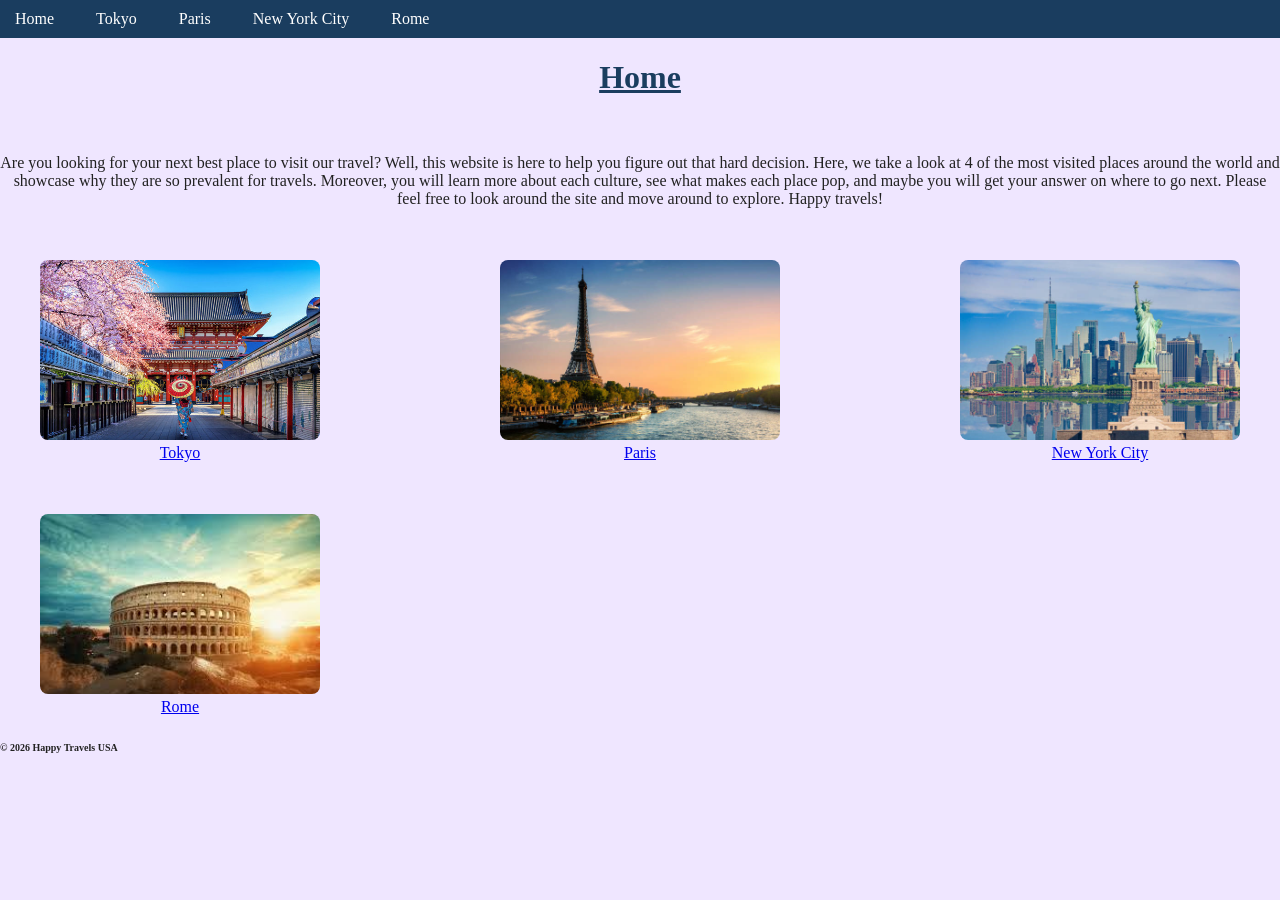
<file: index.html>
<!DOCTYPE html>
<html lang="en">
<head>
    <meta charset="utf-8">
    <meta name="viewport" content="width=device-width, initial-scale=1.0">
    <title>Happy Travels USA</title>
    <link rel="stylesheet" href="../css/styles.css">
        
</head>
<body>
    <header>
        <nav>
            <a href="index.html">Home</a> &nbsp;
            <a href="tokyo.html">Tokyo</a> &nbsp;
            <a href="paris.html">Paris</a> &nbsp;
            <a href="nyc.html">New York City</a> &nbsp;
            <a href="rome.html">Rome</a> &nbsp;
        </nav>
    </header>
    <main id="main">
        <h1>Home</h1>
            <p>
                Are you looking for your next best place to visit our travel? Well, this website is here to help you figure out that hard decision. Here, we take a look at 4 of the most visited places around the 
                world and showcase why they are so prevalent for travels. Moreover, you will learn more about each culture, see what makes each place pop, and maybe you will get your answer on where to go next. 
                Please feel free to look around the site and move around to explore. Happy travels!
            </p>

            <section class="homepage">
                <figure>
                <img src="../images/home/tokyo.jpg" class="homepage-images" alt="Tokyo"/>
                <figcaption>
                    <a href="tokyo.html">Tokyo</a>
                </figcaption>
                </figure>
                <figure>
                <img src="../images/home/paris.jpg" class="homepage-images" alt="Paris"/>
                <figcaption>
                    <a href="paris.html">Paris</a>
                </figcaption>
                </figure>
                <figure>
                <img src="../images/home/nyc.jpg" class="homepage-images" alt="New York City"/>
                <figcaption>
                    <a href="nyc.html">New York City</a>
                </figcaption>
                </figure>
                <figure>
                <img src="../images/home/rome.jpeg" class="homepage-images" alt="Rome"/>
                <figcaption>
                    <a href="rome.html">Rome</a>
                </figcaption>
                </figure>
            </section>
    </main>
    <footer>
        <p>&copy; 2026 Happy Travels USA</p>
    </footer>   
</body>
</html>
</file>
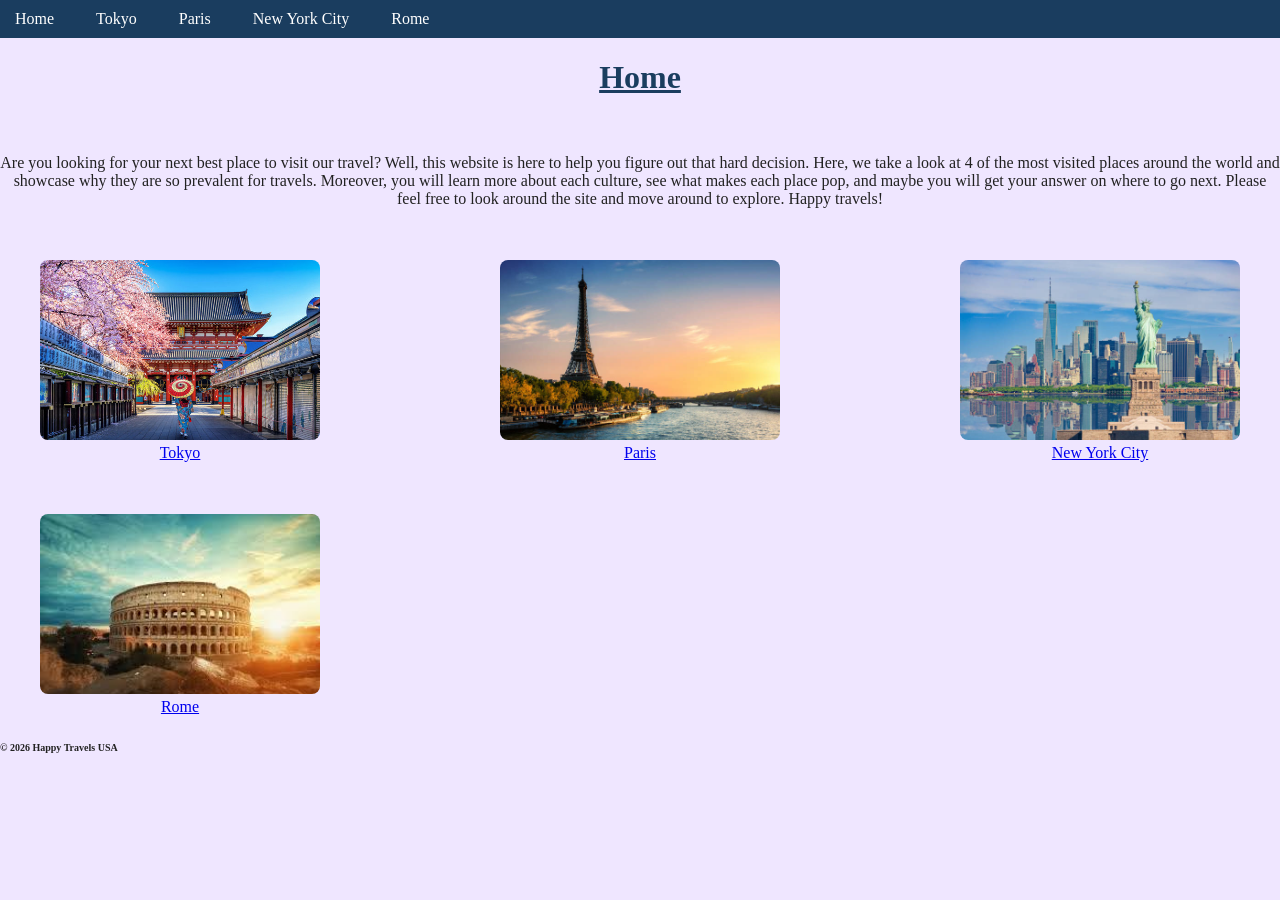
<file: html/index.html>
<!DOCTYPE html>
<html lang="en">
<head>
    <meta charset="utf-8">
    <meta name="viewport" content="width=device-width, initial-scale=1.0">
    <title>Happy Travels USA</title>
    <link rel="stylesheet" href="../css/styles.css">
        
</head>
<body>
    <header>
        <nav>
            <a href="index.html">Home</a> &nbsp;
            <a href="tokyo.html">Tokyo</a> &nbsp;
            <a href="paris.html">Paris</a> &nbsp;
            <a href="nyc.html">New York City</a> &nbsp;
            <a href="rome.html">Rome</a> &nbsp;
        </nav>
    </header>
    <main id="main">
        <h1>Home</h1>
            <p>
                Are you looking for your next best place to visit our travel? Well, this website is here to help you figure out that hard decision. Here, we take a look at 4 of the most visited places around the 
                world and showcase why they are so prevalent for travels. Moreover, you will learn more about each culture, see what makes each place pop, and maybe you will get your answer on where to go next. 
                Please feel free to look around the site and move around to explore. Happy travels!
            </p>

            <section class="homepage">
                <figure>
                <img src="../images/home/tokyo.jpg" class="homepage-images" alt="Tokyo"/>
                <figcaption>
                    <a href="tokyo.html">Tokyo</a>
                </figcaption>
                </figure>
                <figure>
                <img src="../images/home/paris.jpg" class="homepage-images" alt="Paris"/>
                <figcaption>
                    <a href="paris.html">Paris</a>
                </figcaption>
                </figure>
                <figure>
                <img src="../images/home/nyc.jpg" class="homepage-images" alt="New York City"/>
                <figcaption>
                    <a href="nyc.html">New York City</a>
                </figcaption>
                </figure>
                <figure>
                <img src="../images/home/rome.jpeg" class="homepage-images" alt="Rome"/>
                <figcaption>
                    <a href="rome.html">Rome</a>
                </figcaption>
                </figure>
            </section>
    </main>
    <footer>
        <p>&copy; 2026 Happy Travels USA</p>
    </footer>   
</body>
</html>
</file>
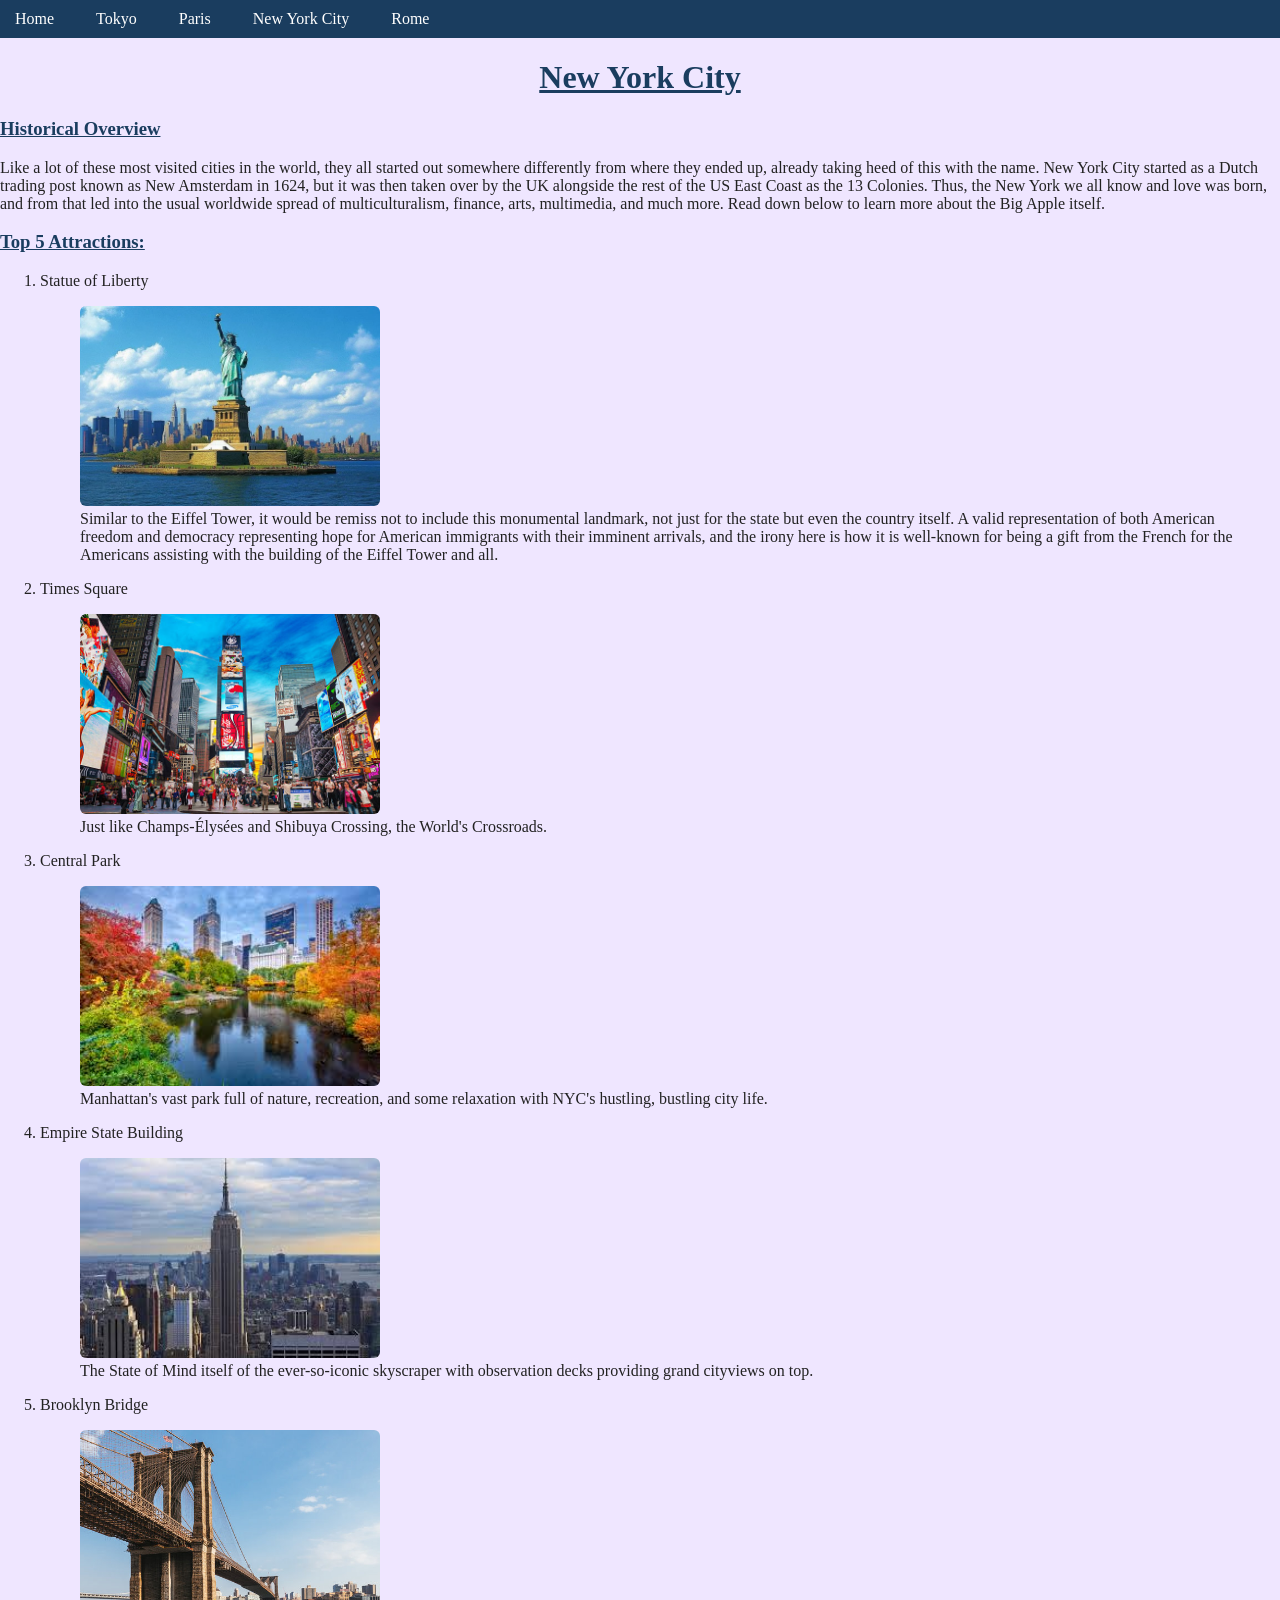
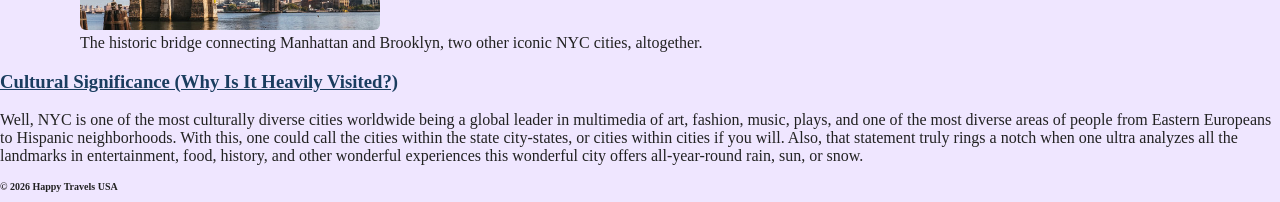
<file: nyc.html>
<!DOCTYPE html>
<html lang="en">
<head>
    <meta charset="utf-8">
    <meta name="viewport" content="width=device-width, initial-scale=1.0">
    <title>New York City</title>
    <link rel="stylesheet" href="../css/styles.css">  
        
</head>
<body>
    <header>
        <nav>
            <a href="index.html">Home</a> &nbsp;
            <a href="tokyo.html">Tokyo</a> &nbsp;
            <a href="paris.html">Paris</a> &nbsp;
            <a href="nyc.html">New York City</a> &nbsp;
            <a href="rome.html">Rome</a> &nbsp;
        </nav>
    </header>
    <main>
        <h1>New York City</h1>
        <h3>Historical Overview</h3>
            <p>
                Like a lot of these most visited cities in the world, they all started out somewhere differently from where they ended up, already taking heed of this with the name.
                New York City started as a Dutch trading post known as New Amsterdam in 1624, but it was then taken over by the UK alongside the rest of the US East Coast as the 13 Colonies. 
                Thus, the New York we all know and love was born, and from that led into the usual worldwide spread of multiculturalism, finance, arts, multimedia, and much more. Read down
                below to learn more about the Big Apple itself.
            </p>
        <h3>Top 5 Attractions:</h3>
            <ol>
  <li>
    Statue of Liberty
    <figure>
      <img src="../images/nyc/statueofliberty.jpg" alt="Statue of Liberty">
      <figcaption>
        Similar to the Eiffel Tower, it would be remiss not to include this monumental landmark, not just for the state but even the country itself. A valid 
        representation of both American freedom and democracy representing hope for American immigrants with their imminent arrivals, and the irony here is how it is well-known
        for being a gift from the French for the Americans assisting with the building of the Eiffel Tower and all.
      </figcaption>
    </figure>
  </li>

  <li>
    Times Square
    <figure>
      <img src="../images/nyc/timessquare.jpg" alt="Times Square">
      <figcaption>
        Just like Champs-Élysées and Shibuya Crossing, the World's Crossroads.
      </figcaption>
    </figure>
  </li>

  <li>
    Central Park
    <figure>
      <img src="../images/nyc/centralpark.jpeg" alt="Central Park">
      <figcaption>
        Manhattan's vast park full of nature, recreation, and some relaxation with NYC's hustling, bustling city life.
      </figcaption>
    </figure>
  </li>

  <li>
    Empire State Building
    <figure>
      <img src="../images/nyc/empirestatebuilding.jpeg" alt="Empire State Building">
      <figcaption>
        The State of Mind itself of the ever-so-iconic skyscraper with observation decks providing grand cityviews on top.
      </figcaption>
    </figure>
  </li>

  <li>
    Brooklyn Bridge
    <figure>
      <img src="../images/nyc/brooklynbridge.jpg" alt="Brooklyn Bridge">
      <figcaption>
        The historic bridge connecting Manhattan and Brooklyn, two other iconic NYC cities, altogether.
      </figcaption>
    </figure>
  </li>
</ol>
        <h3>Cultural Significance (Why Is It Heavily Visited?)</h3>
	    <p>
            Well, NYC is one of the most culturally diverse cities worldwide being a global leader in multimedia of art, fashion, music, plays, and one of the most diverse areas of people from
            Eastern Europeans to Hispanic neighborhoods. With this, one could call the cities within the state city-states, or cities within cities if you will. Also, that statement truly rings
            a notch when one ultra analyzes all the landmarks in entertainment, food, history, and other wonderful experiences this wonderful city offers all-year-round rain, sun, or snow.
        </p>
    </main>
    <footer>
        <p>&copy; 2026 Happy Travels USA</p>
    </footer>   
       
</body>
</html>
</file>
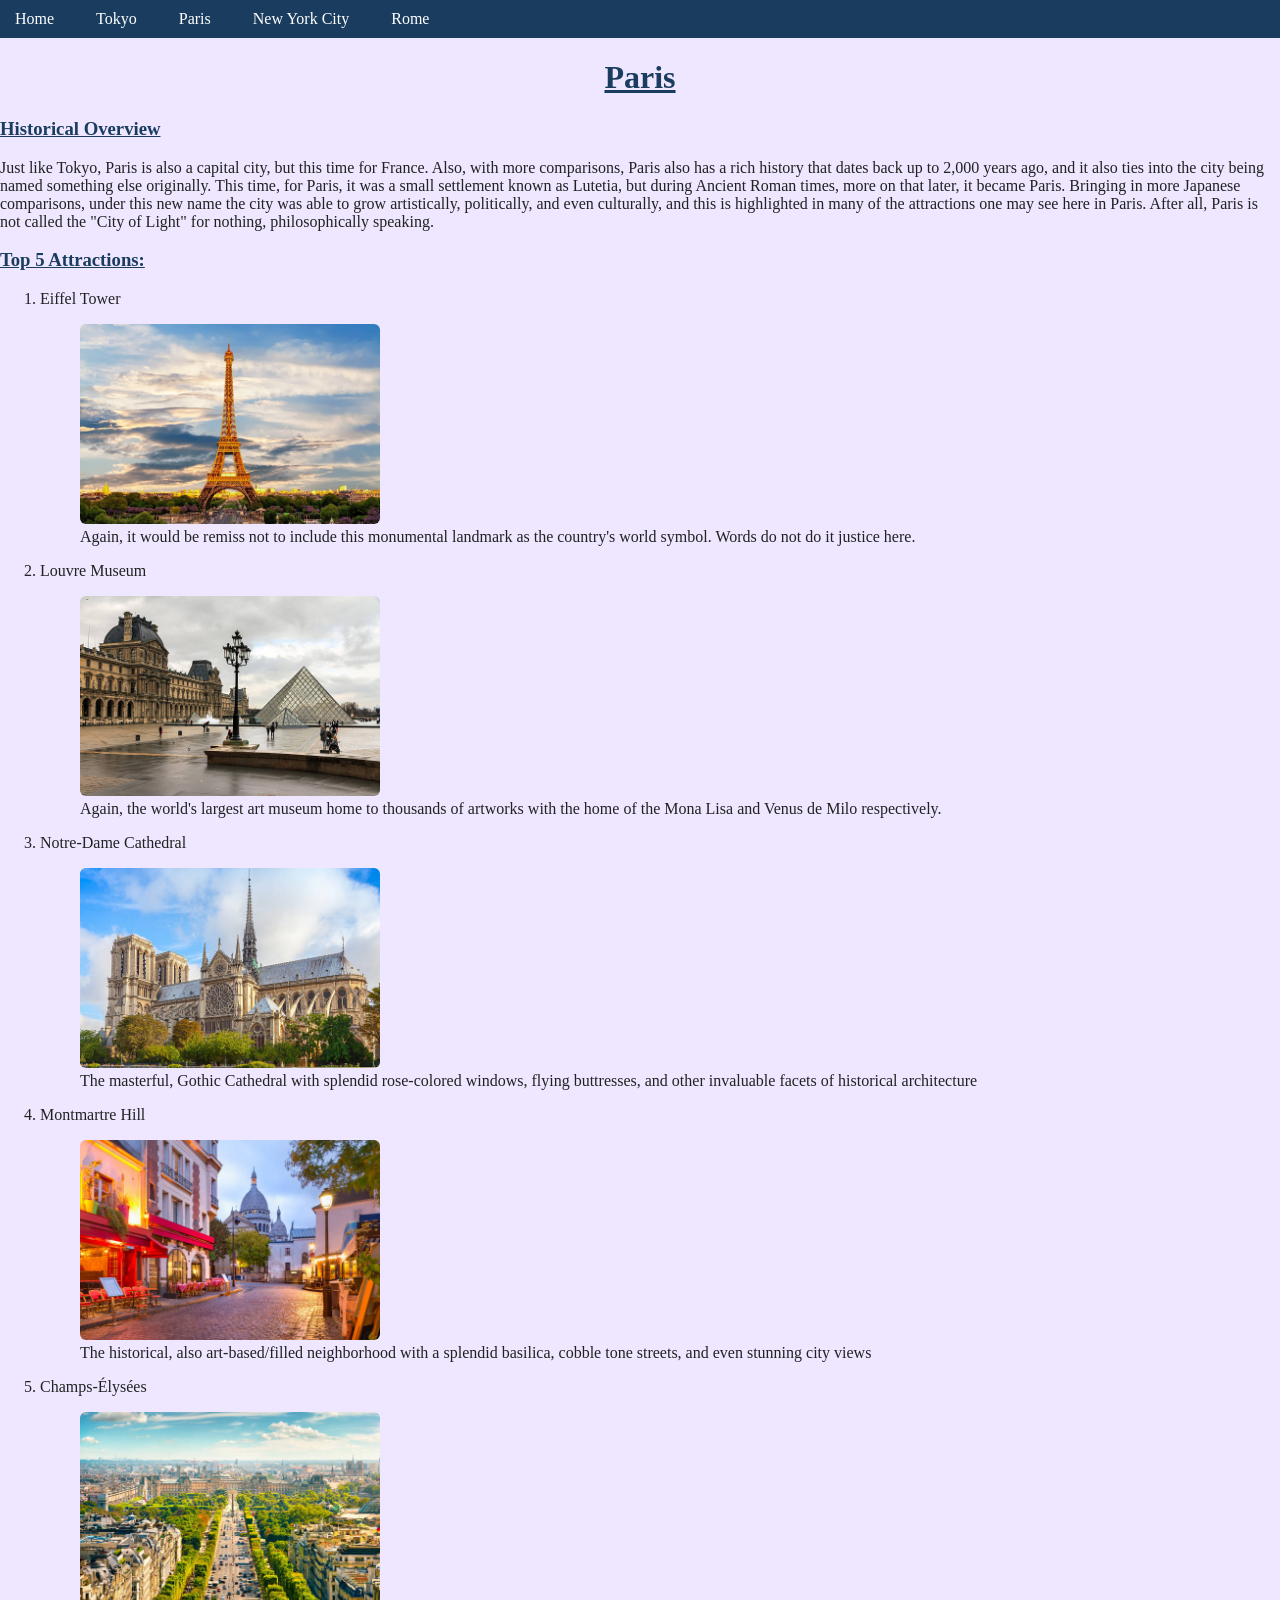
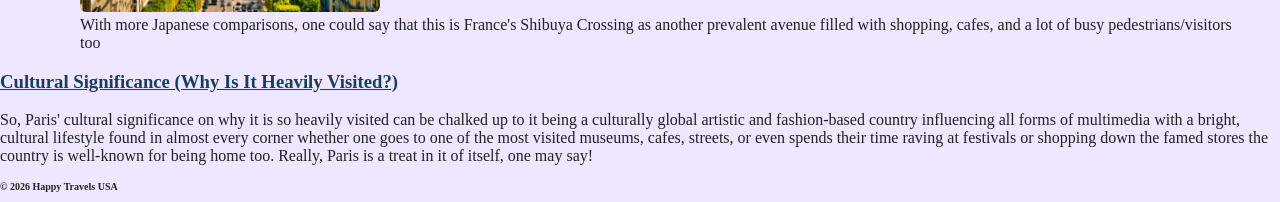
<file: paris.html>
<!DOCTYPE html>
<html lang="en">
<head>
    <meta charset="utf-8">
    <meta name="viewport" content="width=device-width, initial-scale=1.0">
    <title>Paris</title>
    <link rel="stylesheet" href="../css/styles.css">  
        
</head>
<body>
    <header>
        <nav>
            <a href="index.html">Home</a> &nbsp;
            <a href="tokyo.html">Tokyo</a> &nbsp;
            <a href="paris.html">Paris</a> &nbsp;
            <a href="nyc.html">New York City</a> &nbsp;
            <a href="rome.html">Rome</a> &nbsp;
        </nav>
    </header>
    <main>
        <h1>Paris</h1>
        <h3>Historical Overview</h3>
            <p>
                Just like Tokyo, Paris is also a capital city, but this time for France. Also, with more comparisons, Paris also has a rich history that dates back up to 2,000 years ago, and it 
                also ties into the city being named something else originally. This time, for Paris, it was a small settlement known as Lutetia, but during Ancient Roman times, more on that later,
                it became Paris. Bringing in more Japanese comparisons, under this new name the city was able to grow artistically, politically, and even culturally, and this is highlighted in many
                of the attractions one may see here in Paris. After all, Paris is not called the "City of Light" for nothing, philosophically speaking.
            </p>
        <h3>Top 5 Attractions:</h3>
            <ol>
  <li>
    Eiffel Tower
    <figure>
      <img src="../images/france/eiffeltower.jpg" alt="Eiffel Tower">
      <figcaption>
        Again, it would be remiss not to include this monumental landmark as the country's world symbol. Words do not do it justice here.
      </figcaption>
    </figure>
  </li>

  <li>
    Louvre Museum
    <figure>
      <img src="../images/france/louvre.jpg" alt="Louvre Museum">
      <figcaption>
        Again, the world's largest art museum home to thousands of artworks with the home of the Mona Lisa and Venus de Milo respectively.
      </figcaption>
    </figure>
  </li>

  <li>
    Notre-Dame Cathedral
    <figure>
      <img src="../images/france/notredamecathedral.jpg" alt="Notre-Dame Cathedral">
      <figcaption>
        The masterful, Gothic Cathedral with splendid rose-colored windows, flying buttresses, and other invaluable facets of historical architecture
      </figcaption>
    </figure>
  </li>

  <li>
    Montmartre Hill
    <figure>
      <img src="../images/france/montmartrehill.jpg" alt="Montmartre Hill">
      <figcaption>
        The historical, also art-based/filled neighborhood with a splendid basilica, cobble tone streets, and even stunning city views
      </figcaption>
    </figure>
  </li>

  <li>
    Champs-Élysées
    <figure>
      <img src="../images/france/champs-elysees.jpg" alt="Champs-Élysées">
      <figcaption>
        With more Japanese comparisons, one could say that this is France's Shibuya Crossing as another prevalent avenue filled with shopping, cafes, and a lot of busy pedestrians/visitors too
      </figcaption>
    </figure>
  </li>
</ol>
        <h3>Cultural Significance (Why Is It Heavily Visited?)</h3>
	    <p>
            So, Paris' cultural significance on why it is so heavily visited can be chalked up to it being a culturally global artistic and fashion-based country influencing all forms of multimedia
            with a bright, cultural lifestyle found in almost every corner whether one goes to one of the most visited museums, cafes, streets, or even spends their time raving at festivals or shopping down
            the famed stores the country is well-known for being home too. Really, Paris is a treat in it of itself, one may say!
        </p>
    </main>
    <footer>
        <p>&copy; 2026 Happy Travels USA</p>
    </footer>   
       
</body>
</html>
</file>
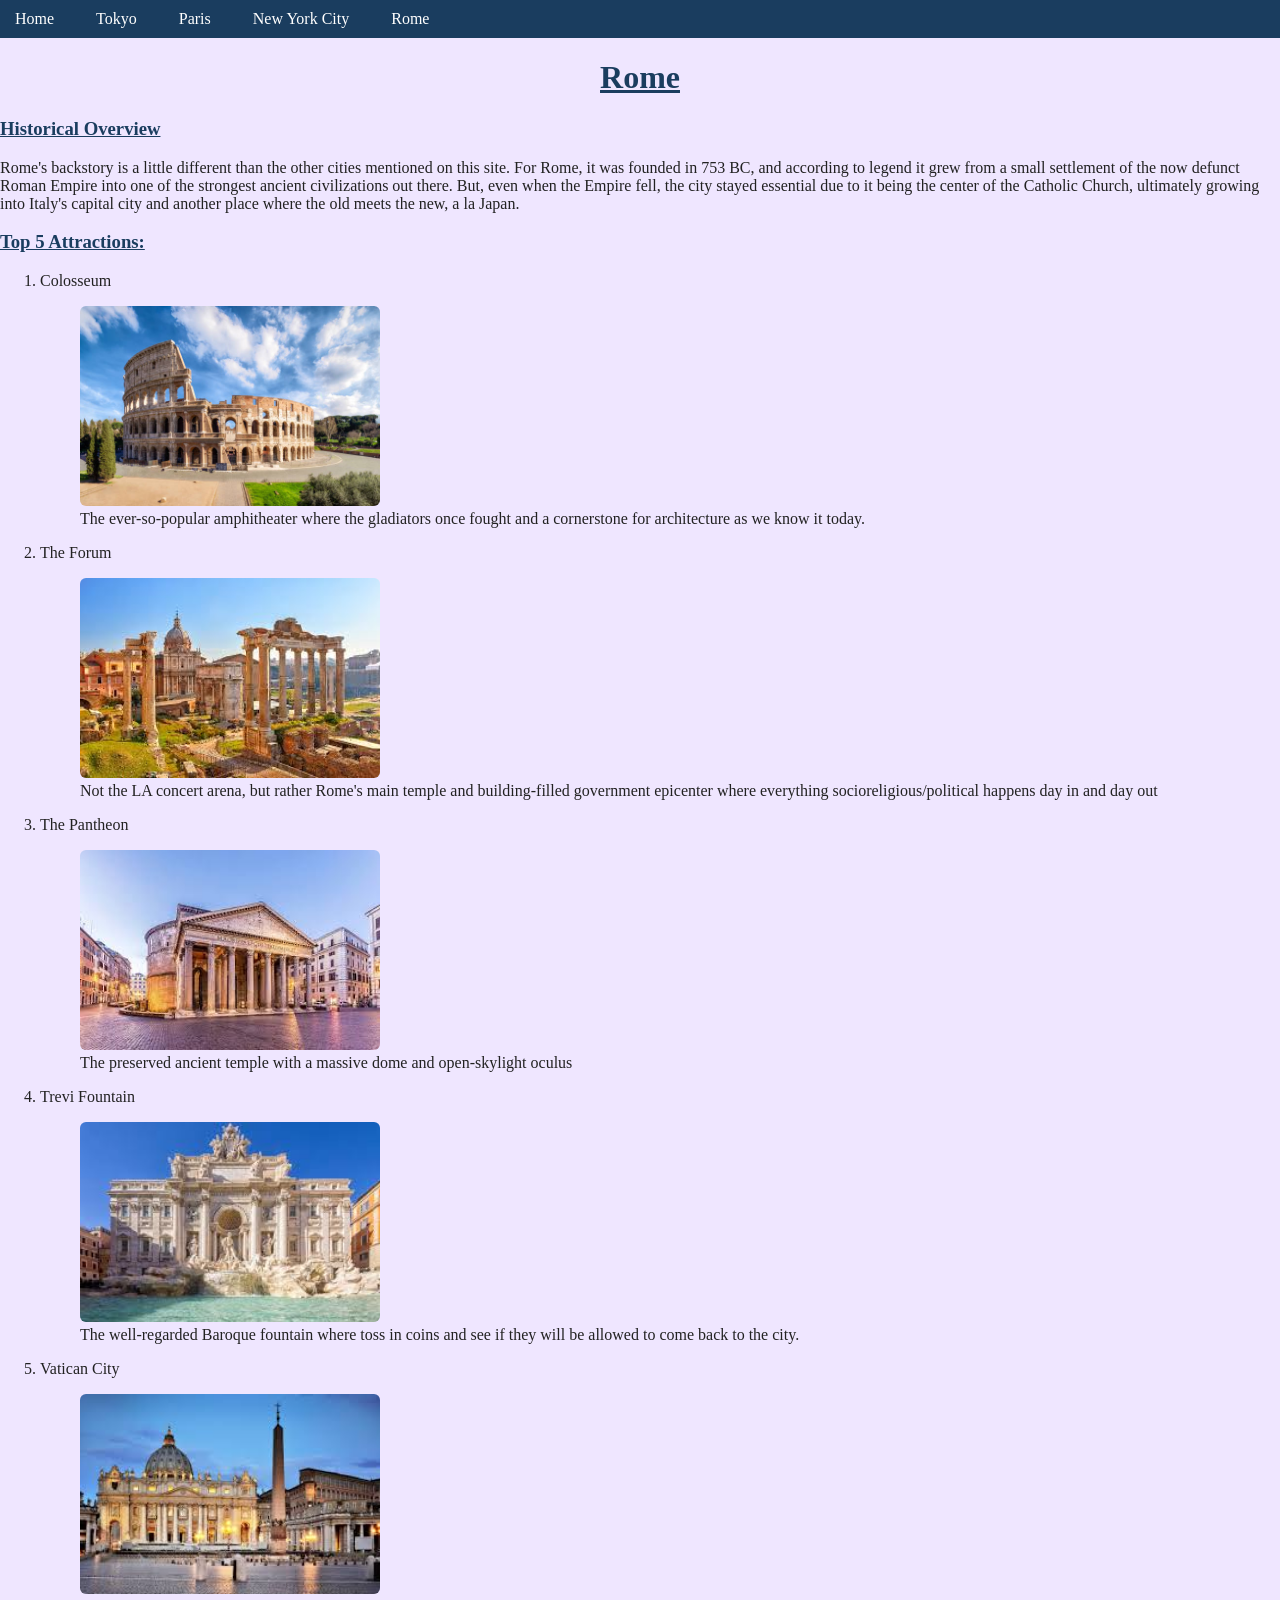
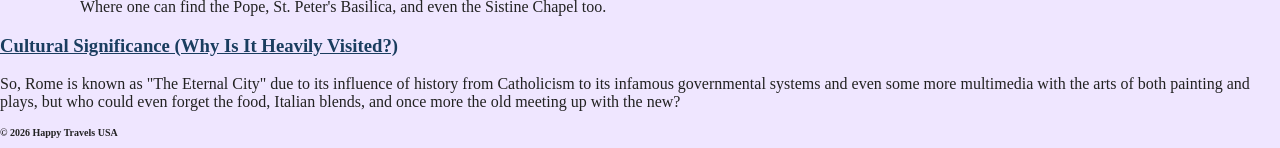
<file: rome.html>
<!DOCTYPE html>
<html lang="en">
<head>
    <meta charset="utf-8">
    <meta name="viewport" content="width=device-width, initial-scale=1.0">
    <title>Rome</title>
    <link rel="stylesheet" href="../css/styles.css">  
        
</head>
<body>
    <header>
        <nav>
            <a href="index.html">Home</a> &nbsp;
            <a href="tokyo.html">Tokyo</a> &nbsp;
            <a href="paris.html">Paris</a> &nbsp;
            <a href="nyc.html">New York City</a> &nbsp;
            <a href="rome.html">Rome</a> &nbsp;
        </nav>
    </header>
    <main>
        <h1>Rome</h1>
        <h3>Historical Overview</h3>
            <p>
                Rome's backstory is a little different than the other cities mentioned on this site. For Rome, it was founded in 753 BC, and according to legend it grew from a small settlement
                of the now defunct Roman Empire into one of the strongest ancient civilizations out there. But, even when the Empire fell, the city stayed essential due to it being the center
                of the Catholic Church, ultimately growing into Italy's capital city and another place where the old meets the new, a la Japan.
            </p>
        <h3>Top 5 Attractions:</h3>
           <ol>
  <li>
    Colosseum
    <figure>
      <img src="../images/italy/colosseum.jpg" alt="Colosseum">
      <figcaption>
        The ever-so-popular amphitheater where the gladiators once fought and a cornerstone for architecture as we know it today.
      </figcaption>
    </figure>
  </li>

  <li>
    The Forum
    <figure>
      <img src="../images/italy/italyforum.jpeg" alt="Roman Forum">
      <figcaption>
        Not the LA concert arena, but rather Rome's main temple and building-filled government epicenter where everything socioreligious/political happens day in and day out
      </figcaption>
    </figure>
  </li>

  <li>
    The Pantheon
    <figure>
      <img src="../images/italy/italypantheon.jpeg" alt="Pantheon">
      <figcaption>
        The preserved ancient temple with a massive dome and open-skylight oculus
      </figcaption>
    </figure>
  </li>

  <li>
    Trevi Fountain
    <figure>
      <img src="../images/italy/trevifountain.jpeg" alt="Trevi Fountain">
      <figcaption>
        The well-regarded Baroque fountain where  toss in coins and see if they will be allowed to come back to the city.
      </figcaption>
    </figure>
  </li>

  <li>
    Vatican City
    <figure>
      <img src="../images/italy/vaticancity.jpeg" alt="Vatican City">
      <figcaption>
        Where one can find the Pope, St. Peter's Basilica, and even the Sistine Chapel too.
      </figcaption>
    </figure>
  </li>
</ol>
        <h3>Cultural Significance (Why Is It Heavily Visited?)</h3>
	    <p>
            So, Rome is known as "The Eternal City" due to its influence of history from Catholicism to its infamous governmental systems and even some more multimedia with the arts of both
            painting and plays, but who could even forget the food, Italian blends, and once more the old meeting up with the new?
        </p>
    </main>
    <footer>
        <p>&copy; 2026 Happy Travels USA</p>
    </footer>   
       
</body>
</html>
</file>
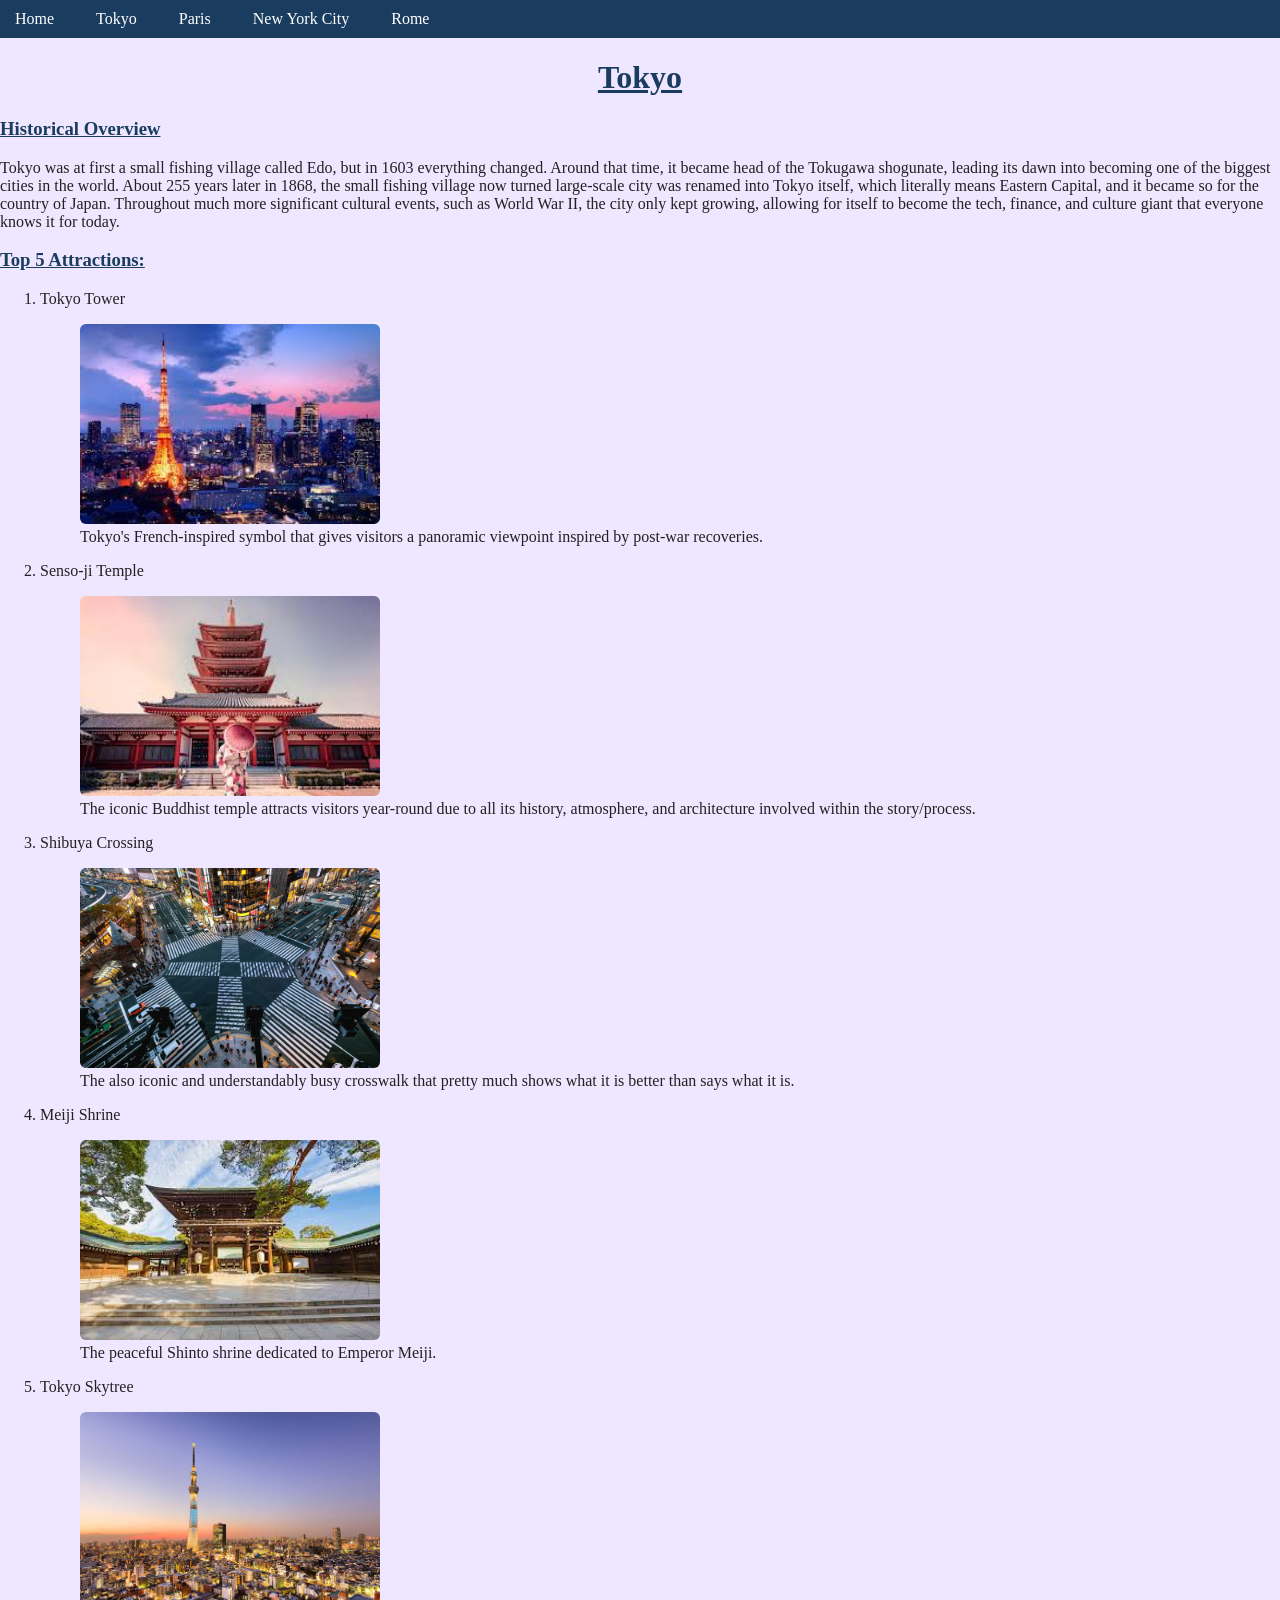
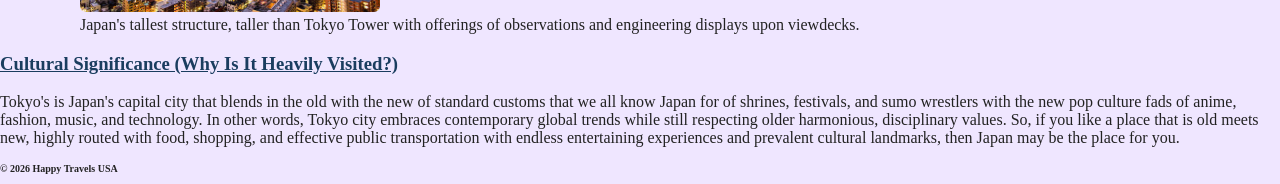
<file: tokyo.html>
<!DOCTYPE html>
<html lang="en">
<head>
    <meta charset="utf-8">
    <meta name="viewport" content="width=device-width, initial-scale=1.0">
    <title>Tokyo</title>
    <link rel="stylesheet" href="../css/styles.css">  
        
</head>
<body>
    <header>
        <nav>
            <a href="index.html">Home</a> &nbsp;
            <a href="tokyo.html">Tokyo</a> &nbsp;
            <a href="paris.html">Paris</a> &nbsp;
            <a href="nyc.html">New York City</a> &nbsp;
            <a href="rome.html">Rome</a> &nbsp;
        </nav>
    </header>
    <main>
        <h1>Tokyo</h1>
        <h3>Historical Overview</h3>
            <p>Tokyo was at first a small fishing village called Edo, but in 1603 everything changed. Around that time, it became head of the Tokugawa shogunate, leading its dawn into becoming one of the biggest 
                cities in the world. About 255 years later in 1868, the small fishing village now turned large-scale city was renamed into Tokyo itself, which literally means Eastern Capital, and it became so 
                for the country of Japan. Throughout much more significant cultural events, such as World War II, the city only kept growing, allowing for itself to become the tech, finance, and culture giant 
                that everyone knows it for today.</p>
        <h3>Top 5 Attractions:</h3>
           <ol>
  <li>
    Tokyo Tower
    <figure>
      <img src="../images/japan/tokyotower.jpeg" alt="Tokyo Tower">
      <figcaption>
        Tokyo's French-inspired symbol that gives visitors a panoramic viewpoint inspired by post-war recoveries.
      </figcaption>
    </figure>
  </li>

  <li>
    Senso-ji Temple
    <figure>
      <img src="../images/japan/sensojitemple.jpeg" alt="Senso-ji Temple">
      <figcaption>
        The iconic Buddhist temple attracts visitors year-round due to all its history, atmosphere, and architecture involved within the story/process.
      </figcaption>
    </figure>
  </li>

  <li>
    Shibuya Crossing
    <figure>
      <img src="../images/japan/shibuyacrossing.avif" alt="Shibuya Crossing">
      <figcaption>
        The also iconic and understandably busy crosswalk that pretty much shows what it is better than says what it is.
      </figcaption>
    </figure>
  </li>

  <li>
    Meiji Shrine
    <figure>
      <img src="../images/japan/meijishrine.jpeg" alt="Meiji Shrine">
      <figcaption>
        The peaceful Shinto shrine dedicated to Emperor Meiji.
      </figcaption>
    </figure>
  </li>

  <li>
    Tokyo Skytree
    <figure>
      <img src="../images/japan/tokyoskytree.jpg" alt="Tokyo Skytree">
      <figcaption>
        Japan's tallest structure, taller than Tokyo Tower with offerings of observations and engineering displays upon viewdecks.
      </figcaption>
    </figure>
  </li>
</ol>
        <h3>Cultural Significance (Why Is It Heavily Visited?)</h3>
	    <p>Tokyo's is Japan's capital city that blends in the old with the new of standard customs that we all know Japan for of shrines, festivals, and sumo wrestlers with the new pop culture fads 
            of anime, fashion, music, and technology. In other words, Tokyo city embraces contemporary global trends while still respecting older harmonious, disciplinary values. So, if you like a place that is
            old meets new, highly routed with food, shopping, and effective public transportation with endless entertaining experiences and prevalent cultural landmarks, then Japan may be the place for you.</p>
    </main>
    <footer>
        <p>&copy; 2026 Happy Travels USA</p>
    </footer>   
       
</body>
</html>
</file>
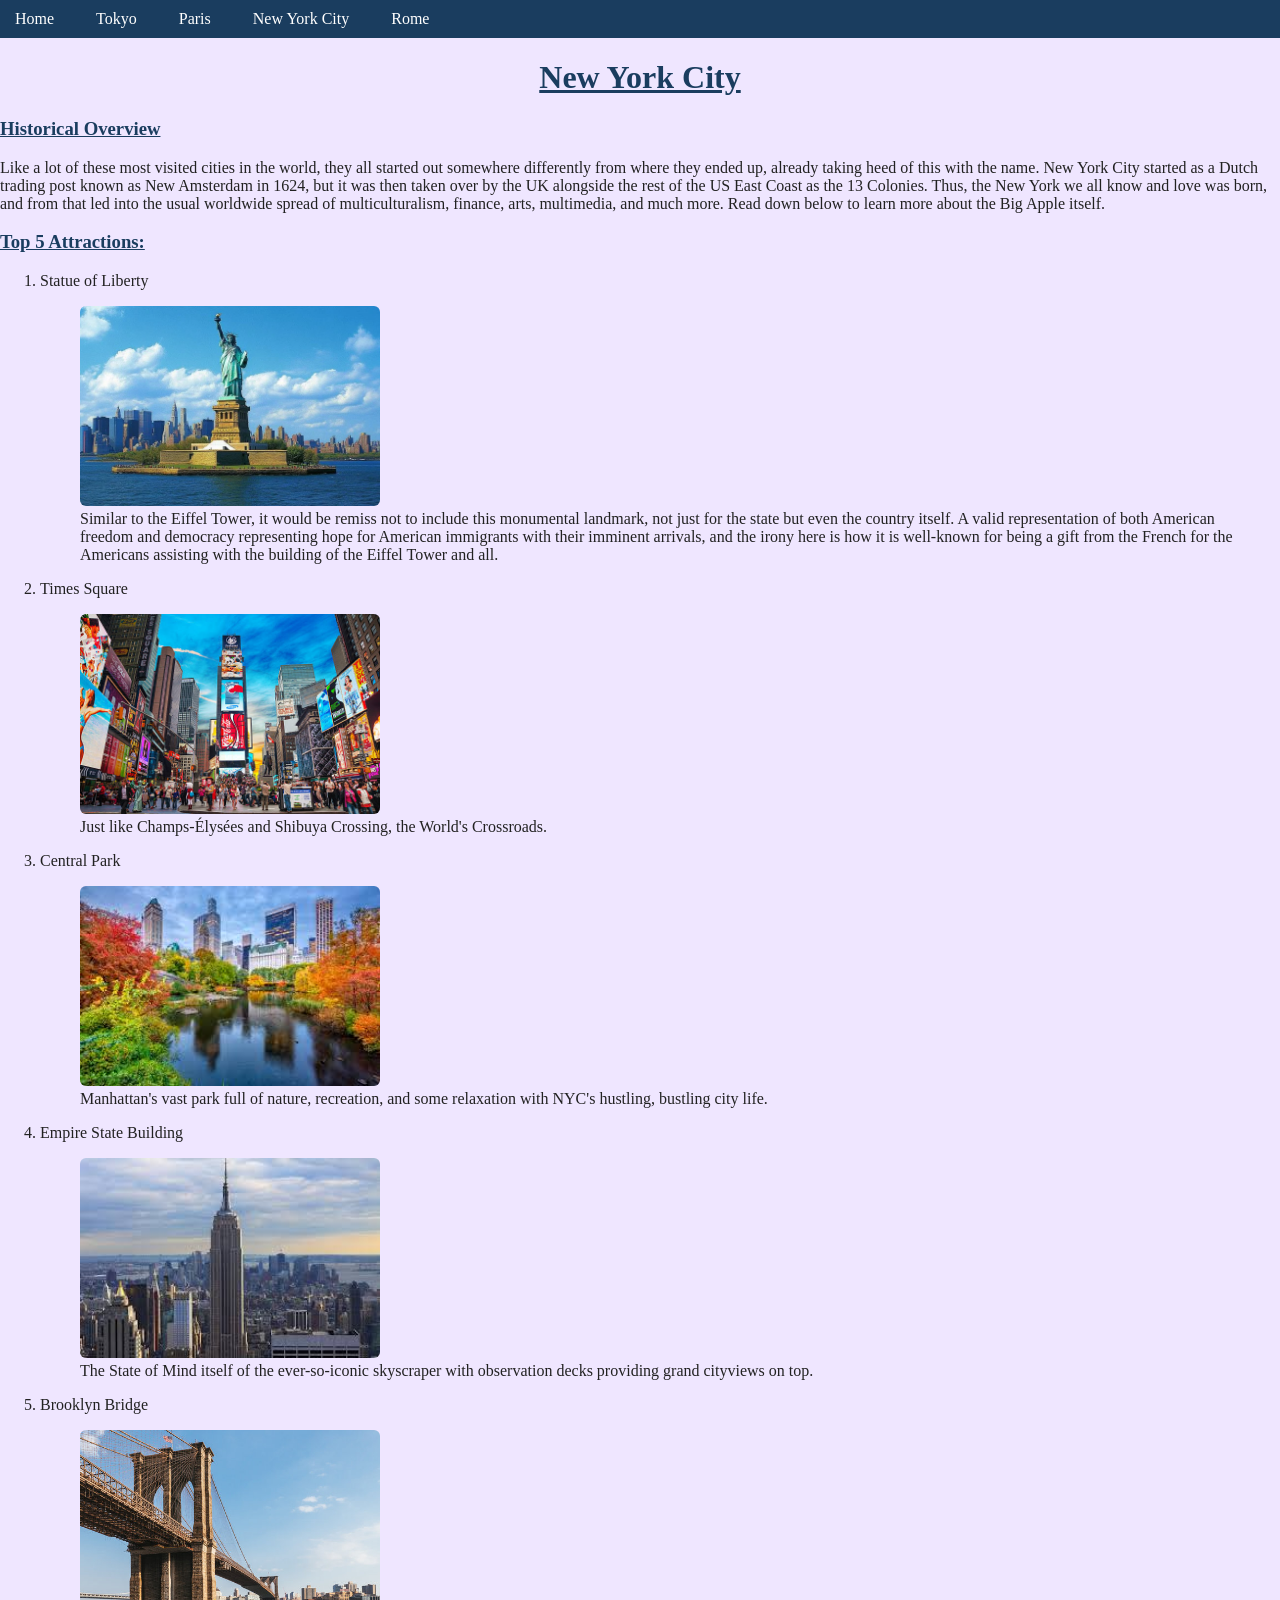
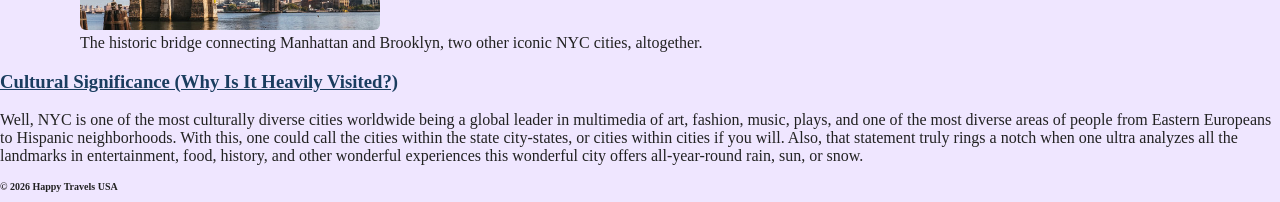
<file: html/nyc.html>
<!DOCTYPE html>
<html lang="en">
<head>
    <meta charset="utf-8">
    <meta name="viewport" content="width=device-width, initial-scale=1.0">
    <title>New York City</title>
    <link rel="stylesheet" href="../css/styles.css">  
        
</head>
<body>
    <header>
        <nav>
            <a href="index.html">Home</a> &nbsp;
            <a href="tokyo.html">Tokyo</a> &nbsp;
            <a href="paris.html">Paris</a> &nbsp;
            <a href="nyc.html">New York City</a> &nbsp;
            <a href="rome.html">Rome</a> &nbsp;
        </nav>
    </header>
    <main>
        <h1>New York City</h1>
        <h3>Historical Overview</h3>
            <p>
                Like a lot of these most visited cities in the world, they all started out somewhere differently from where they ended up, already taking heed of this with the name.
                New York City started as a Dutch trading post known as New Amsterdam in 1624, but it was then taken over by the UK alongside the rest of the US East Coast as the 13 Colonies. 
                Thus, the New York we all know and love was born, and from that led into the usual worldwide spread of multiculturalism, finance, arts, multimedia, and much more. Read down
                below to learn more about the Big Apple itself.
            </p>
        <h3>Top 5 Attractions:</h3>
            <ol>
  <li>
    Statue of Liberty
    <figure>
      <img src="../images/nyc/statueofliberty.jpg" alt="Statue of Liberty">
      <figcaption>
        Similar to the Eiffel Tower, it would be remiss not to include this monumental landmark, not just for the state but even the country itself. A valid 
        representation of both American freedom and democracy representing hope for American immigrants with their imminent arrivals, and the irony here is how it is well-known
        for being a gift from the French for the Americans assisting with the building of the Eiffel Tower and all.
      </figcaption>
    </figure>
  </li>

  <li>
    Times Square
    <figure>
      <img src="../images/nyc/timessquare.jpg" alt="Times Square">
      <figcaption>
        Just like Champs-Élysées and Shibuya Crossing, the World's Crossroads.
      </figcaption>
    </figure>
  </li>

  <li>
    Central Park
    <figure>
      <img src="../images/nyc/centralpark.jpeg" alt="Central Park">
      <figcaption>
        Manhattan's vast park full of nature, recreation, and some relaxation with NYC's hustling, bustling city life.
      </figcaption>
    </figure>
  </li>

  <li>
    Empire State Building
    <figure>
      <img src="../images/nyc/empirestatebuilding.jpeg" alt="Empire State Building">
      <figcaption>
        The State of Mind itself of the ever-so-iconic skyscraper with observation decks providing grand cityviews on top.
      </figcaption>
    </figure>
  </li>

  <li>
    Brooklyn Bridge
    <figure>
      <img src="../images/nyc/brooklynbridge.jpg" alt="Brooklyn Bridge">
      <figcaption>
        The historic bridge connecting Manhattan and Brooklyn, two other iconic NYC cities, altogether.
      </figcaption>
    </figure>
  </li>
</ol>
        <h3>Cultural Significance (Why Is It Heavily Visited?)</h3>
	    <p>
            Well, NYC is one of the most culturally diverse cities worldwide being a global leader in multimedia of art, fashion, music, plays, and one of the most diverse areas of people from
            Eastern Europeans to Hispanic neighborhoods. With this, one could call the cities within the state city-states, or cities within cities if you will. Also, that statement truly rings
            a notch when one ultra analyzes all the landmarks in entertainment, food, history, and other wonderful experiences this wonderful city offers all-year-round rain, sun, or snow.
        </p>
    </main>
    <footer>
        <p>&copy; 2026 Happy Travels USA</p>
    </footer>   
       
</body>
</html>
</file>
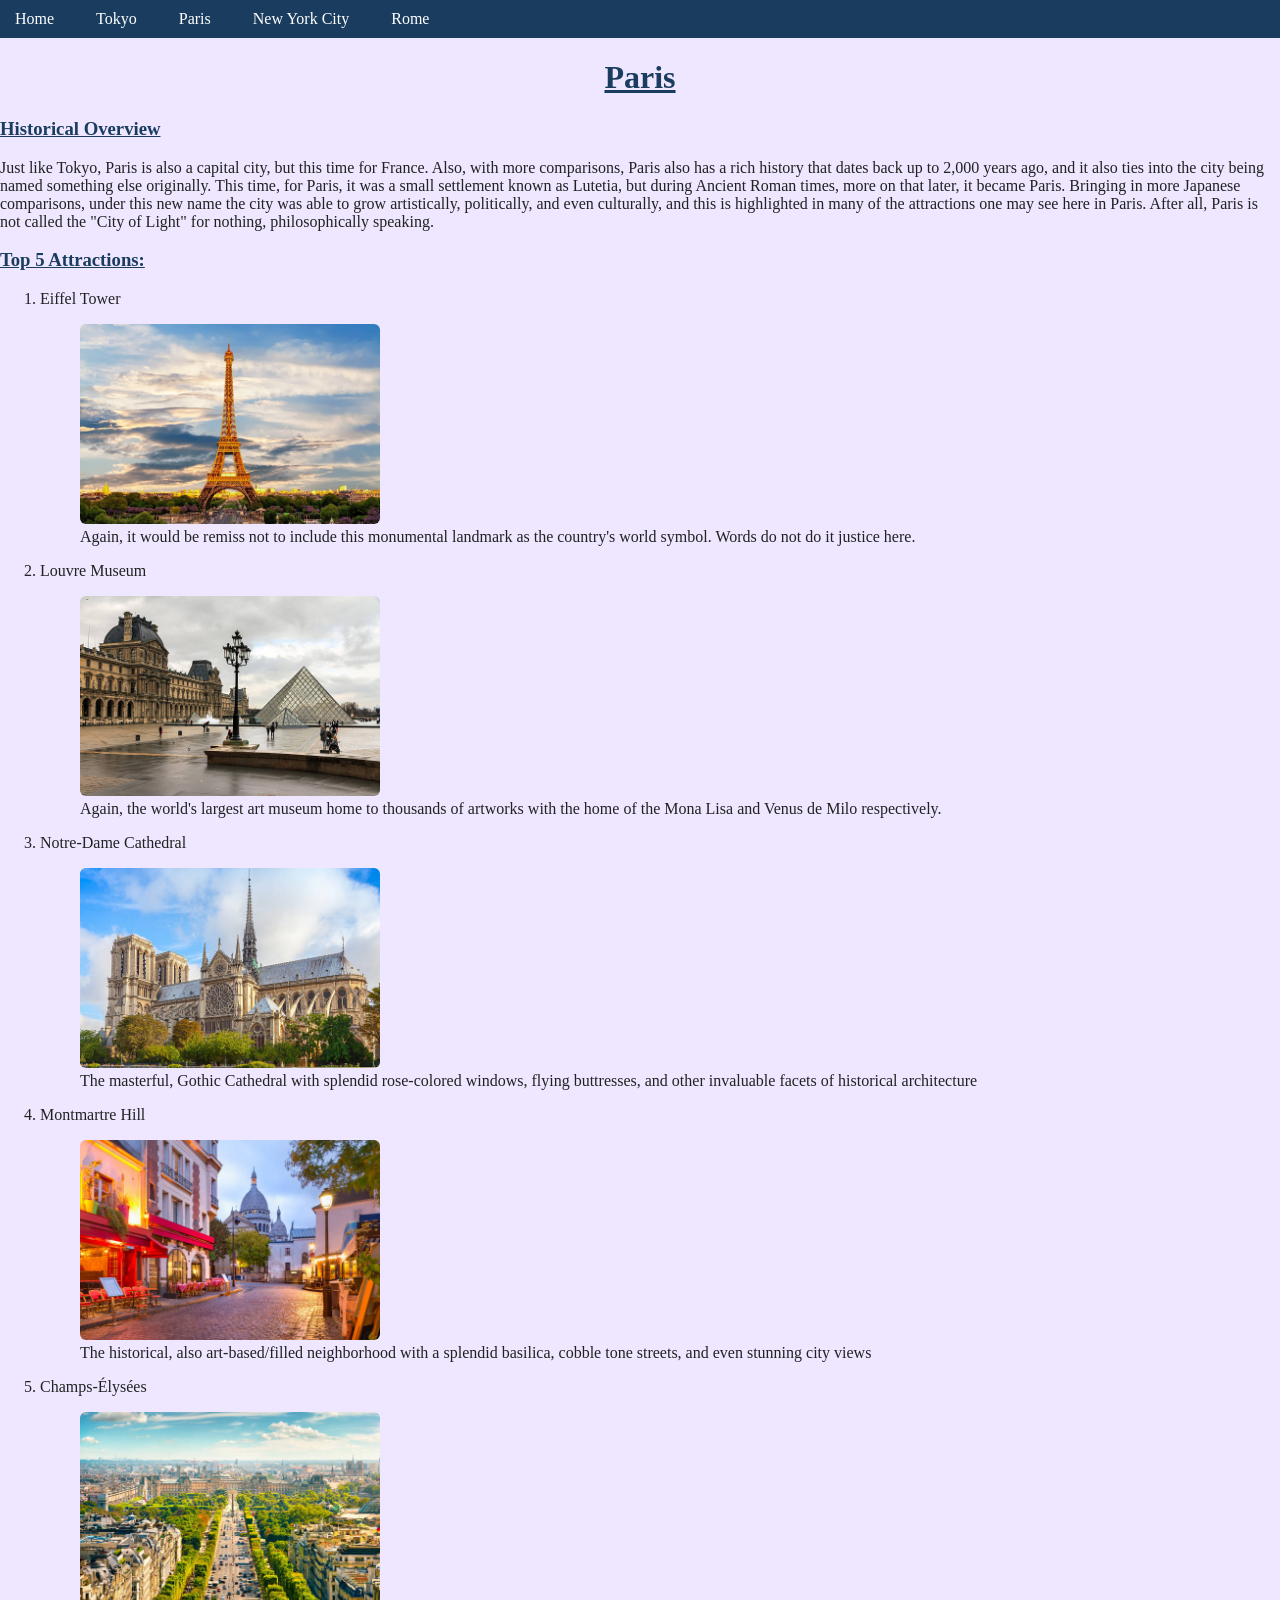
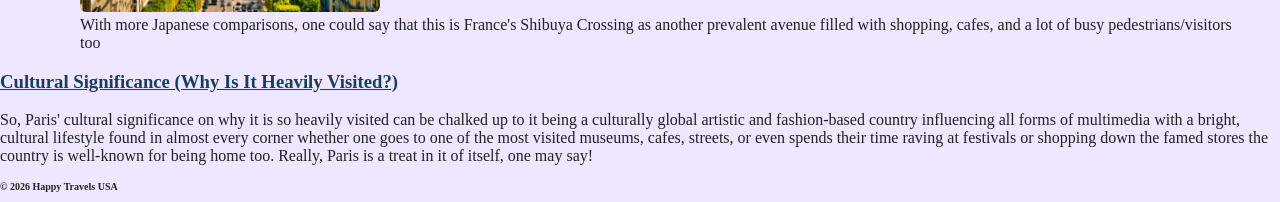
<file: html/paris.html>
<!DOCTYPE html>
<html lang="en">
<head>
    <meta charset="utf-8">
    <meta name="viewport" content="width=device-width, initial-scale=1.0">
    <title>Paris</title>
    <link rel="stylesheet" href="../css/styles.css">  
        
</head>
<body>
    <header>
        <nav>
            <a href="index.html">Home</a> &nbsp;
            <a href="tokyo.html">Tokyo</a> &nbsp;
            <a href="paris.html">Paris</a> &nbsp;
            <a href="nyc.html">New York City</a> &nbsp;
            <a href="rome.html">Rome</a> &nbsp;
        </nav>
    </header>
    <main>
        <h1>Paris</h1>
        <h3>Historical Overview</h3>
            <p>
                Just like Tokyo, Paris is also a capital city, but this time for France. Also, with more comparisons, Paris also has a rich history that dates back up to 2,000 years ago, and it 
                also ties into the city being named something else originally. This time, for Paris, it was a small settlement known as Lutetia, but during Ancient Roman times, more on that later,
                it became Paris. Bringing in more Japanese comparisons, under this new name the city was able to grow artistically, politically, and even culturally, and this is highlighted in many
                of the attractions one may see here in Paris. After all, Paris is not called the "City of Light" for nothing, philosophically speaking.
            </p>
        <h3>Top 5 Attractions:</h3>
            <ol>
  <li>
    Eiffel Tower
    <figure>
      <img src="../images/france/eiffeltower.jpg" alt="Eiffel Tower">
      <figcaption>
        Again, it would be remiss not to include this monumental landmark as the country's world symbol. Words do not do it justice here.
      </figcaption>
    </figure>
  </li>

  <li>
    Louvre Museum
    <figure>
      <img src="../images/france/louvre.jpg" alt="Louvre Museum">
      <figcaption>
        Again, the world's largest art museum home to thousands of artworks with the home of the Mona Lisa and Venus de Milo respectively.
      </figcaption>
    </figure>
  </li>

  <li>
    Notre-Dame Cathedral
    <figure>
      <img src="../images/france/notredamecathedral.jpg" alt="Notre-Dame Cathedral">
      <figcaption>
        The masterful, Gothic Cathedral with splendid rose-colored windows, flying buttresses, and other invaluable facets of historical architecture
      </figcaption>
    </figure>
  </li>

  <li>
    Montmartre Hill
    <figure>
      <img src="../images/france/montmartrehill.jpg" alt="Montmartre Hill">
      <figcaption>
        The historical, also art-based/filled neighborhood with a splendid basilica, cobble tone streets, and even stunning city views
      </figcaption>
    </figure>
  </li>

  <li>
    Champs-Élysées
    <figure>
      <img src="../images/france/champs-elysees.jpg" alt="Champs-Élysées">
      <figcaption>
        With more Japanese comparisons, one could say that this is France's Shibuya Crossing as another prevalent avenue filled with shopping, cafes, and a lot of busy pedestrians/visitors too
      </figcaption>
    </figure>
  </li>
</ol>
        <h3>Cultural Significance (Why Is It Heavily Visited?)</h3>
	    <p>
            So, Paris' cultural significance on why it is so heavily visited can be chalked up to it being a culturally global artistic and fashion-based country influencing all forms of multimedia
            with a bright, cultural lifestyle found in almost every corner whether one goes to one of the most visited museums, cafes, streets, or even spends their time raving at festivals or shopping down
            the famed stores the country is well-known for being home too. Really, Paris is a treat in it of itself, one may say!
        </p>
    </main>
    <footer>
        <p>&copy; 2026 Happy Travels USA</p>
    </footer>   
       
</body>
</html>
</file>
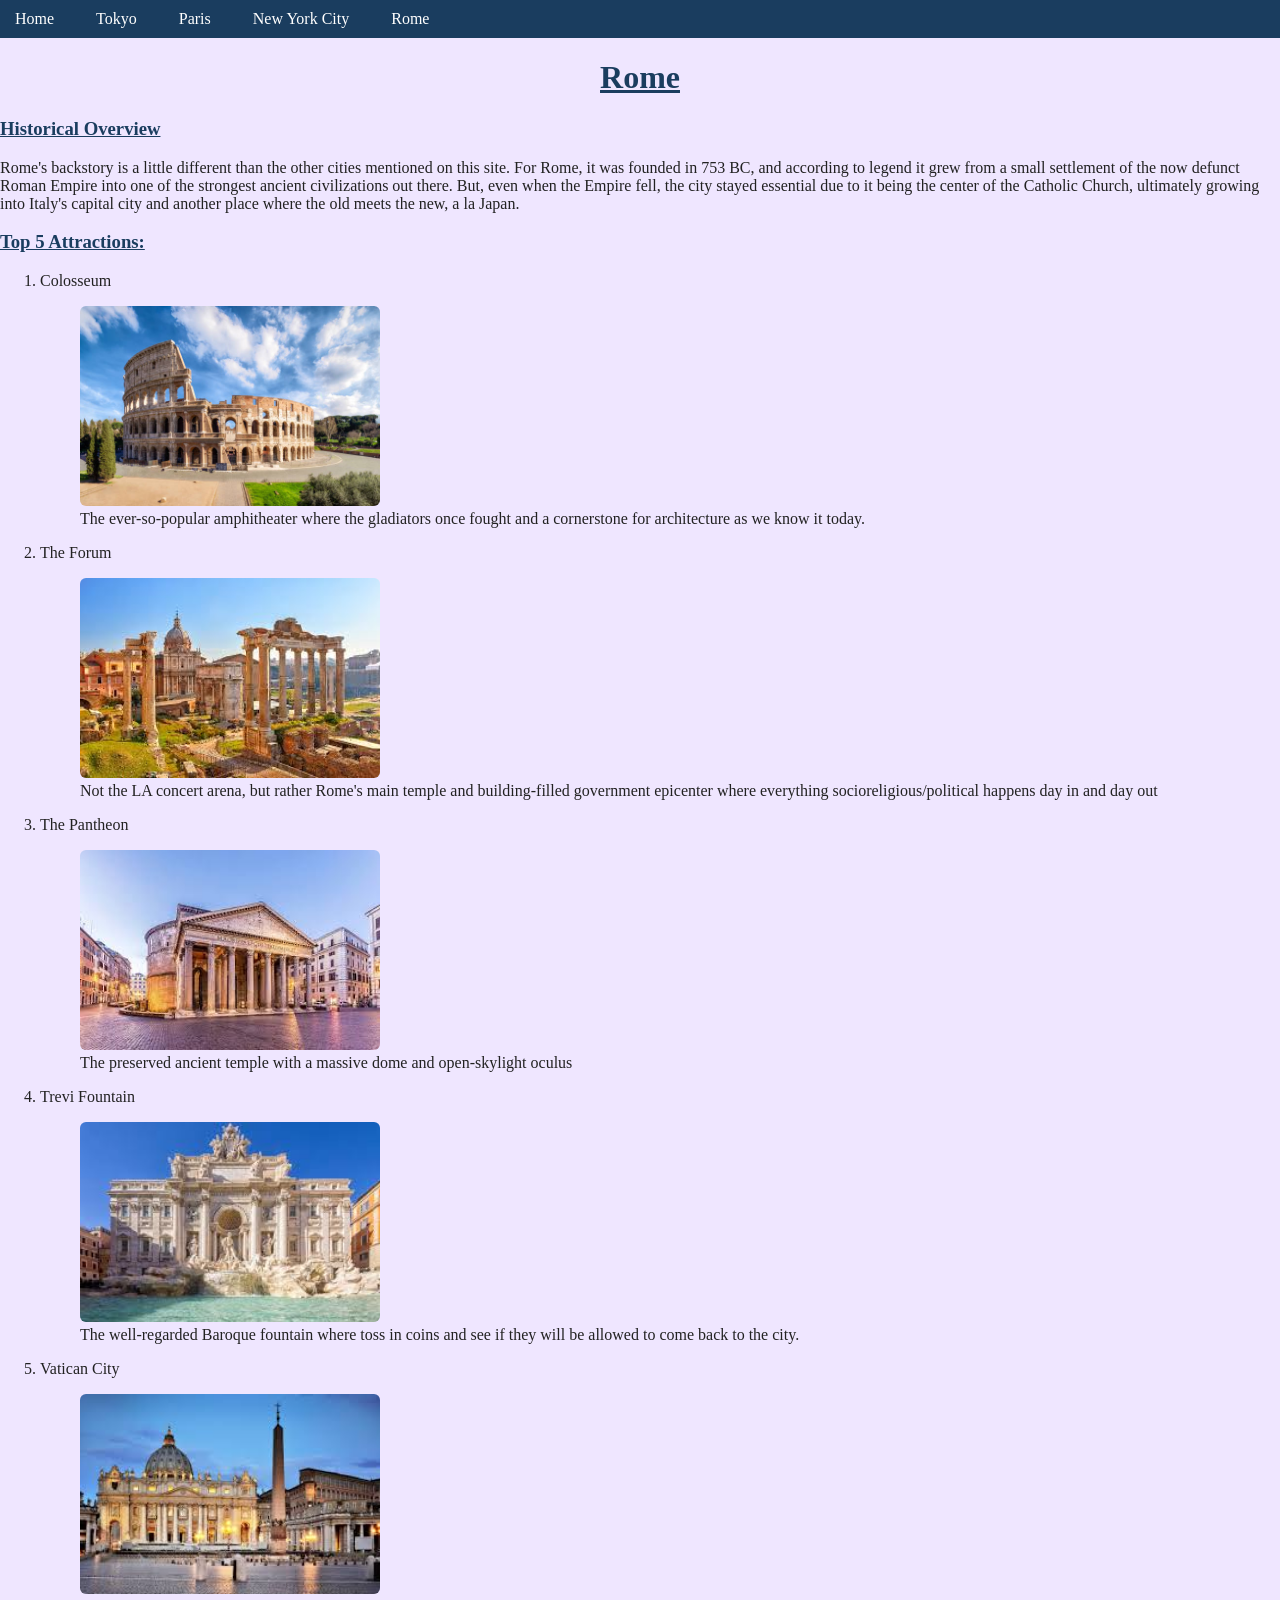
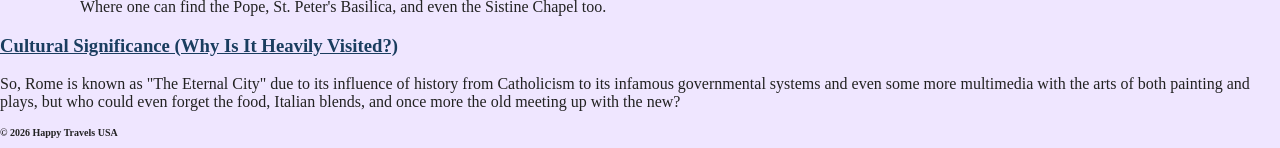
<file: html/rome.html>
<!DOCTYPE html>
<html lang="en">
<head>
    <meta charset="utf-8">
    <meta name="viewport" content="width=device-width, initial-scale=1.0">
    <title>Rome</title>
    <link rel="stylesheet" href="../css/styles.css">  
        
</head>
<body>
    <header>
        <nav>
            <a href="index.html">Home</a> &nbsp;
            <a href="tokyo.html">Tokyo</a> &nbsp;
            <a href="paris.html">Paris</a> &nbsp;
            <a href="nyc.html">New York City</a> &nbsp;
            <a href="rome.html">Rome</a> &nbsp;
        </nav>
    </header>
    <main>
        <h1>Rome</h1>
        <h3>Historical Overview</h3>
            <p>
                Rome's backstory is a little different than the other cities mentioned on this site. For Rome, it was founded in 753 BC, and according to legend it grew from a small settlement
                of the now defunct Roman Empire into one of the strongest ancient civilizations out there. But, even when the Empire fell, the city stayed essential due to it being the center
                of the Catholic Church, ultimately growing into Italy's capital city and another place where the old meets the new, a la Japan.
            </p>
        <h3>Top 5 Attractions:</h3>
           <ol>
  <li>
    Colosseum
    <figure>
      <img src="../images/italy/colosseum.jpg" alt="Colosseum">
      <figcaption>
        The ever-so-popular amphitheater where the gladiators once fought and a cornerstone for architecture as we know it today.
      </figcaption>
    </figure>
  </li>

  <li>
    The Forum
    <figure>
      <img src="../images/italy/italyforum.jpeg" alt="Roman Forum">
      <figcaption>
        Not the LA concert arena, but rather Rome's main temple and building-filled government epicenter where everything socioreligious/political happens day in and day out
      </figcaption>
    </figure>
  </li>

  <li>
    The Pantheon
    <figure>
      <img src="../images/italy/italypantheon.jpeg" alt="Pantheon">
      <figcaption>
        The preserved ancient temple with a massive dome and open-skylight oculus
      </figcaption>
    </figure>
  </li>

  <li>
    Trevi Fountain
    <figure>
      <img src="../images/italy/trevifountain.jpeg" alt="Trevi Fountain">
      <figcaption>
        The well-regarded Baroque fountain where  toss in coins and see if they will be allowed to come back to the city.
      </figcaption>
    </figure>
  </li>

  <li>
    Vatican City
    <figure>
      <img src="../images/italy/vaticancity.jpeg" alt="Vatican City">
      <figcaption>
        Where one can find the Pope, St. Peter's Basilica, and even the Sistine Chapel too.
      </figcaption>
    </figure>
  </li>
</ol>
        <h3>Cultural Significance (Why Is It Heavily Visited?)</h3>
	    <p>
            So, Rome is known as "The Eternal City" due to its influence of history from Catholicism to its infamous governmental systems and even some more multimedia with the arts of both
            painting and plays, but who could even forget the food, Italian blends, and once more the old meeting up with the new?
        </p>
    </main>
    <footer>
        <p>&copy; 2026 Happy Travels USA</p>
    </footer>   
       
</body>
</html>
</file>
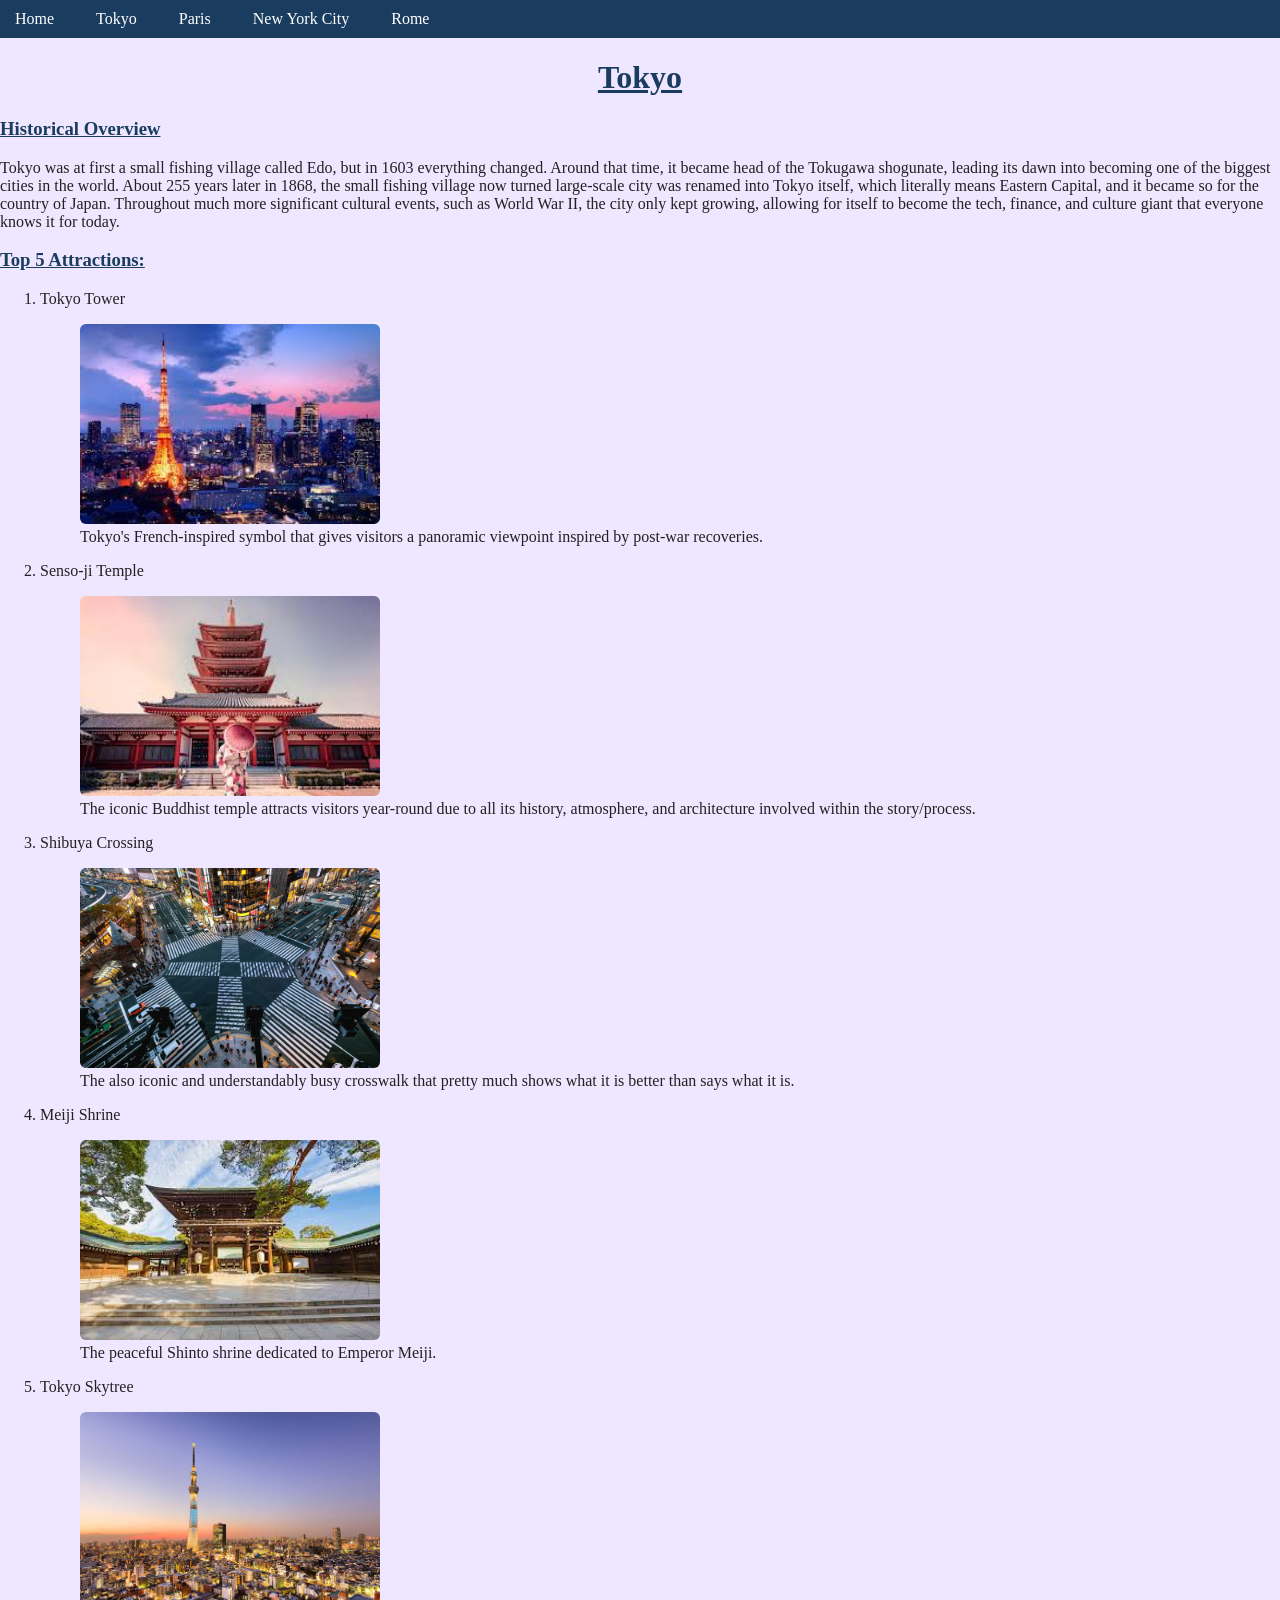
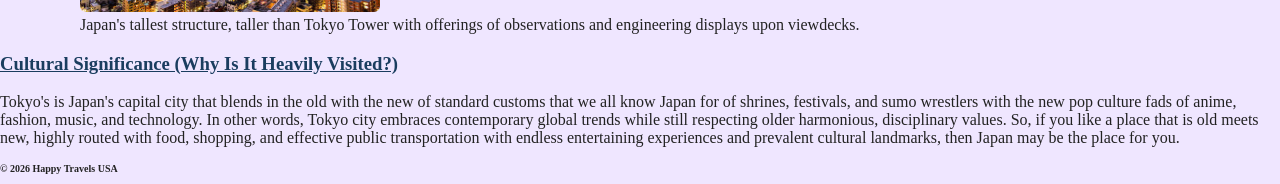
<file: html/tokyo.html>
<!DOCTYPE html>
<html lang="en">
<head>
    <meta charset="utf-8">
    <meta name="viewport" content="width=device-width, initial-scale=1.0">
    <title>Tokyo</title>
    <link rel="stylesheet" href="../css/styles.css">  
        
</head>
<body>
    <header>
        <nav>
            <a href="index.html">Home</a> &nbsp;
            <a href="tokyo.html">Tokyo</a> &nbsp;
            <a href="paris.html">Paris</a> &nbsp;
            <a href="nyc.html">New York City</a> &nbsp;
            <a href="rome.html">Rome</a> &nbsp;
        </nav>
    </header>
    <main>
        <h1>Tokyo</h1>
        <h3>Historical Overview</h3>
            <p>Tokyo was at first a small fishing village called Edo, but in 1603 everything changed. Around that time, it became head of the Tokugawa shogunate, leading its dawn into becoming one of the biggest 
                cities in the world. About 255 years later in 1868, the small fishing village now turned large-scale city was renamed into Tokyo itself, which literally means Eastern Capital, and it became so 
                for the country of Japan. Throughout much more significant cultural events, such as World War II, the city only kept growing, allowing for itself to become the tech, finance, and culture giant 
                that everyone knows it for today.</p>
        <h3>Top 5 Attractions:</h3>
           <ol>
  <li>
    Tokyo Tower
    <figure>
      <img src="../images/japan/tokyotower.jpeg" alt="Tokyo Tower">
      <figcaption>
        Tokyo's French-inspired symbol that gives visitors a panoramic viewpoint inspired by post-war recoveries.
      </figcaption>
    </figure>
  </li>

  <li>
    Senso-ji Temple
    <figure>
      <img src="../images/japan/sensojitemple.jpeg" alt="Senso-ji Temple">
      <figcaption>
        The iconic Buddhist temple attracts visitors year-round due to all its history, atmosphere, and architecture involved within the story/process.
      </figcaption>
    </figure>
  </li>

  <li>
    Shibuya Crossing
    <figure>
      <img src="../images/japan/shibuyacrossing.avif" alt="Shibuya Crossing">
      <figcaption>
        The also iconic and understandably busy crosswalk that pretty much shows what it is better than says what it is.
      </figcaption>
    </figure>
  </li>

  <li>
    Meiji Shrine
    <figure>
      <img src="../images/japan/meijishrine.jpeg" alt="Meiji Shrine">
      <figcaption>
        The peaceful Shinto shrine dedicated to Emperor Meiji.
      </figcaption>
    </figure>
  </li>

  <li>
    Tokyo Skytree
    <figure>
      <img src="../images/japan/tokyoskytree.jpg" alt="Tokyo Skytree">
      <figcaption>
        Japan's tallest structure, taller than Tokyo Tower with offerings of observations and engineering displays upon viewdecks.
      </figcaption>
    </figure>
  </li>
</ol>
        <h3>Cultural Significance (Why Is It Heavily Visited?)</h3>
	    <p>Tokyo's is Japan's capital city that blends in the old with the new of standard customs that we all know Japan for of shrines, festivals, and sumo wrestlers with the new pop culture fads 
            of anime, fashion, music, and technology. In other words, Tokyo city embraces contemporary global trends while still respecting older harmonious, disciplinary values. So, if you like a place that is
            old meets new, highly routed with food, shopping, and effective public transportation with endless entertaining experiences and prevalent cultural landmarks, then Japan may be the place for you.</p>
    </main>
    <footer>
        <p>&copy; 2026 Happy Travels USA</p>
    </footer>   
       
</body>
</html>
</file>
<file: css/styles.css>
body {

    background-color: #EFE6FF;
    color: rgb(34, 34, 34);
    font-family: "Cinzel", serif;
    margin: 0px;
    padding: 0px;

}

h1, h2, h3 {

    color: rgb(26, 61, 95);
    text-decoration: underline;

}

nav {

    background-color: rgb(26, 61, 95);

}

nav a {

    color: white;
    text-decoration: none;
    padding: 10px 15px;
    display: inline-block;

}

nav a:hover {

    background-color: rgb(22, 50, 77);

}

nav a.active {
    background-color: rgb(22, 50, 77);
}

#main {

    display: flex;
    gap: 20px;
    flex-direction: row;
    justify-content: center;
    flex-wrap: wrap;
    text-align: center;

}

h1 {

    text-align: center;

}

figure img {

    width: 300px;
    height: 200px;
    object-fit: cover;
    border-radius: 6px;

}

div {

    width: 300px;
    height: 200px;
    object-fit: cover;
    border-radius: 6px;

}

.homepage {

    display: flex;
    justify-content: space-between;
    align-items: flex-start;
    gap: 20px;
    flex-wrap: wrap;

}

.homepage-images {

    width: 280px;
    height: 180px;
    object-fit: cover;
    border-radius: 8px;

}

footer {
    font-size: 10px;
    font-weight: bold;
}
</file>
